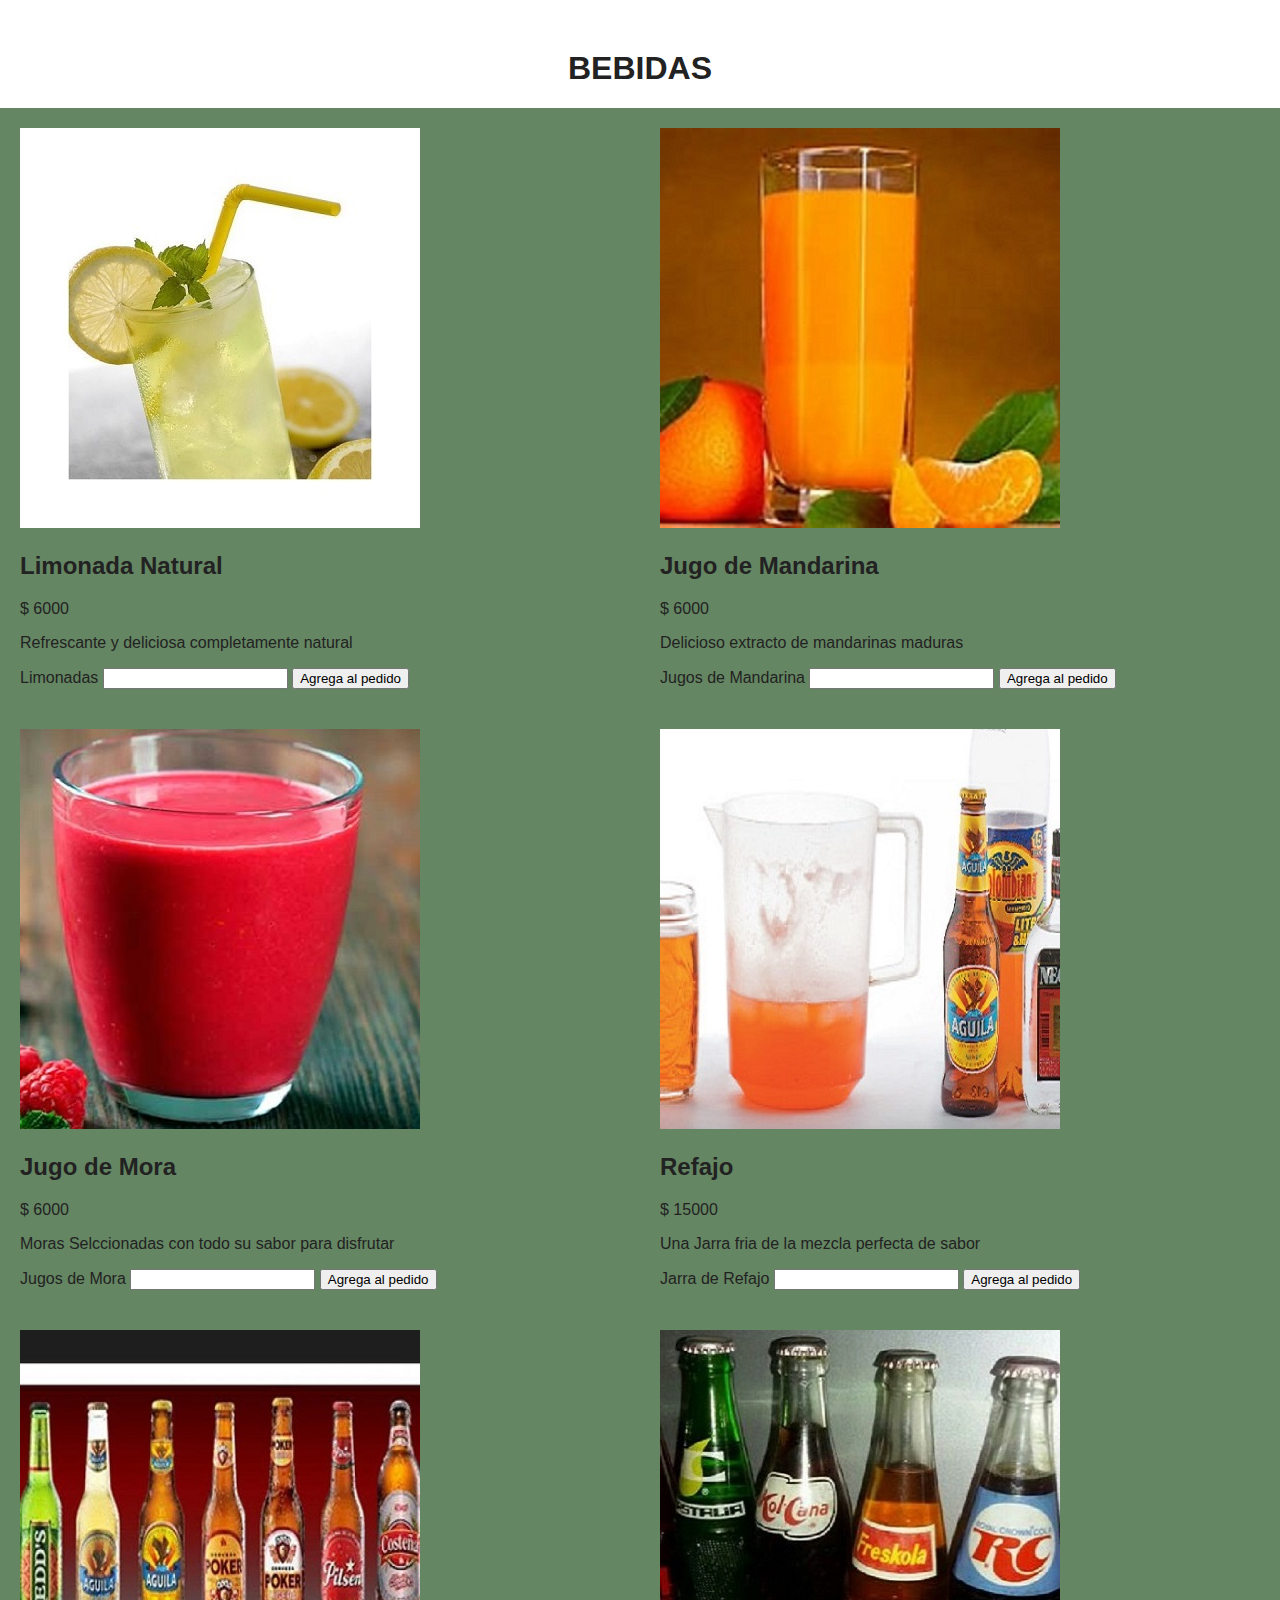
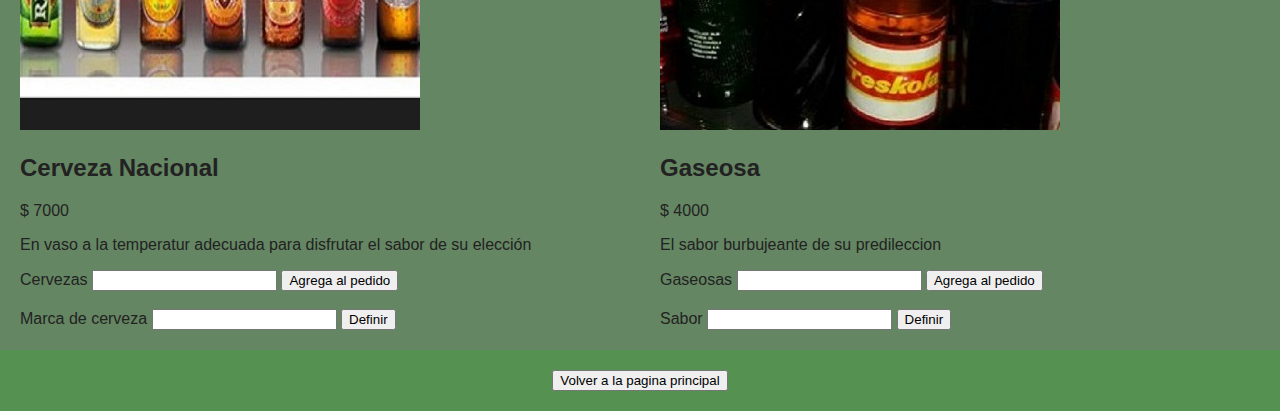
<file: src/bebidas.html>
<!DOCTYPE html>
<html lang="Es">
  <head>
    <meta charset="UTF-8">
    <meta name="viewport" content="width=device-width, initial-scale=1.0">
    <title>Restaurante lo Nuestro</title>

</head>

<body>
    
    <style>
        * {
            box-sizing: border-box;
            font-family: 'Segoe UI', Tahoma, Geneva, Verdana, sans-serif;
        }

        body {
            max-width: 1400px;
            min-width: 375px;
            margin-right: auto;
            margin-left: auto;
            margin-top: 0;
            margin-bottom: 0;
            color: #222222;
        }

        .drinks-section {
            display: flex;
            margin-bottom: 50px;
        }
        .seccion-bebidas {
            height: auto;
            display: flex;
            flex-wrap: wrap;
        }
        
        .drinks-info {
            width: 50%;
            padding: 20px;
            background-color: #658662;
        }
        .footer{
            width: 100%;
            padding: 20px;
            background-color: #559151;
        }

        .drinks-header {
            display: inside;
            justify-content: center;
        }

        .drinks-info__title {
            align-self: auto;
        }
      
       
    </style>
      
       <!-- inicio sección de bebidas -->
       <section id="drinks" class="drinks-section"></section>
      <center> <h1>BEBIDAS</h1> </center>
       <div id="bebidas" class="seccion-bebidas">
           <article class="drinks-info">
               <div class="drinks-header">
                   <img class="drinks-info__imagen" src="img-bebidas/limonada-natural.jpg" alt="">
                   <h2 class="drinks-info__title">Limonada Natural</h2>
                   <P>$ 6000</P>
               </div>
               <p class="drinks-info__text">
                   Refrescante y deliciosa completamente natural 
               </p>
               <label for="">Limonadas</label>
               <input type="Seleccione">
               <button type="button" onclick="acumulador()">Agrega al pedido</button>
           </article>
 
           <article class="drinks-info">
               <div class="drinks-header">
                   <img class="drinks-info__imagen" src="img-bebidas/jugo de mandarina.jpeg" alt="">
                   <h2 class="drinkss-info__title">Jugo de Mandarina</h2>
                   <P>$ 6000</P>
               </div>
               <p class="drinks-info__text">
                   Delicioso extracto de mandarinas maduras
               </p>
               <label for="">Jugos de Mandarina</label>
               <input type="Seleccione">
               <button type="button" onclick="acumulador()">Agrega al pedido</button>
           </article>
 
           <article class="drinks-info">
               <div class="drinks-header">
                   <img class="drinks-info__imagen" src="img-bebidas/jugo-de-mora.jpg" alt="">
                   <h2 class="drinks-info__title">Jugo de Mora</h2>
                   <P>$ 6000</P>
               </div>
               <p class="drinks-info__text">
                   Moras Selccionadas con todo su sabor para disfrutar
               </p>
               <label for="">Jugos de Mora</label>
               <input type="Seleccione">
               <button type="button" onclick="acumulador()">Agrega al pedido</button>
           </article>
 
           <article class="drinks-info">
               <div class="drinks-header">
                   <img class="drinks-info__imagen" src="img-bebidas/refajo.jpg" alt="">
                   <h2 class="drinks-info__title">Refajo</h2>
                   <P>$ 15000</P>
               </div>
               <p class="drinks-info__text">
                   Una Jarra fria de  la mezcla perfecta de sabor
               </p>
               <label for="">Jarra de Refajo</label>
               <input type="Seleccione">
               <button type="button" onclick="acumulador()">Agrega al pedido</button>
           </article>
 
           <article class="drinks-info">
               <div class="drinks-header">
                   <img class="drinks-info__imagen" src="img-bebidas/cervezas.jpeg" alt="">
                   <h2 class="drinks-info__title">Cerveza Nacional</h2>
                   <P>$ 7000</P>
               </div>
               <p class="drinks-info__text">
                   En vaso a la temperatur adecuada para disfrutar el sabor de su elección
               </p>
               <label for="">Cervezas</label>
               <input type="Seleccione">
               <button type="button" onclick="contador()">Agrega al pedido</button>
 
               <br><br>
 
               <label for="">Marca de cerveza</label>
               <input type="Seleccione">
               <button type="button" onclick="acumulador()">Definir</button>
           </article>
 
           <article class="drinks-info">
               <div class="drinks-header">
                   <img class="drinks-info__imagen" src="img-bebidas/gaseosa.jpg" alt="">
                   <h2 class="drinks-info__title">Gaseosa</h2>
                   <P>$ 4000</P>
               </div>
               <p class="drinks-info__text">
                   El sabor burbujeante de su predileccion
               </p>
               <label for="">Gaseosas</label>
               <input type="Seleccione">
               <button type="button" onclick="acumulador()">Agrega al pedido</button>
 
               <br><br>
 
               <label for="">Sabor</label>
               <input type="Seleccione">
               <button type="button" onclick="acumulador()">Definir</button>
               
           </article>
            
       </div>
       </section>
        
  </body>
  <footer class="footer">
    <form method="get" action="file:///G:/Escritorio/doc%20Uni%20UTP/desarrollo%20web/restaurante/Proyecto-restaurante-lo-nuestro-main/src/index.html">
     <center><button type="submit">Volver a la pagina principal</button> </center> 
  </footer>
</html>
</file>
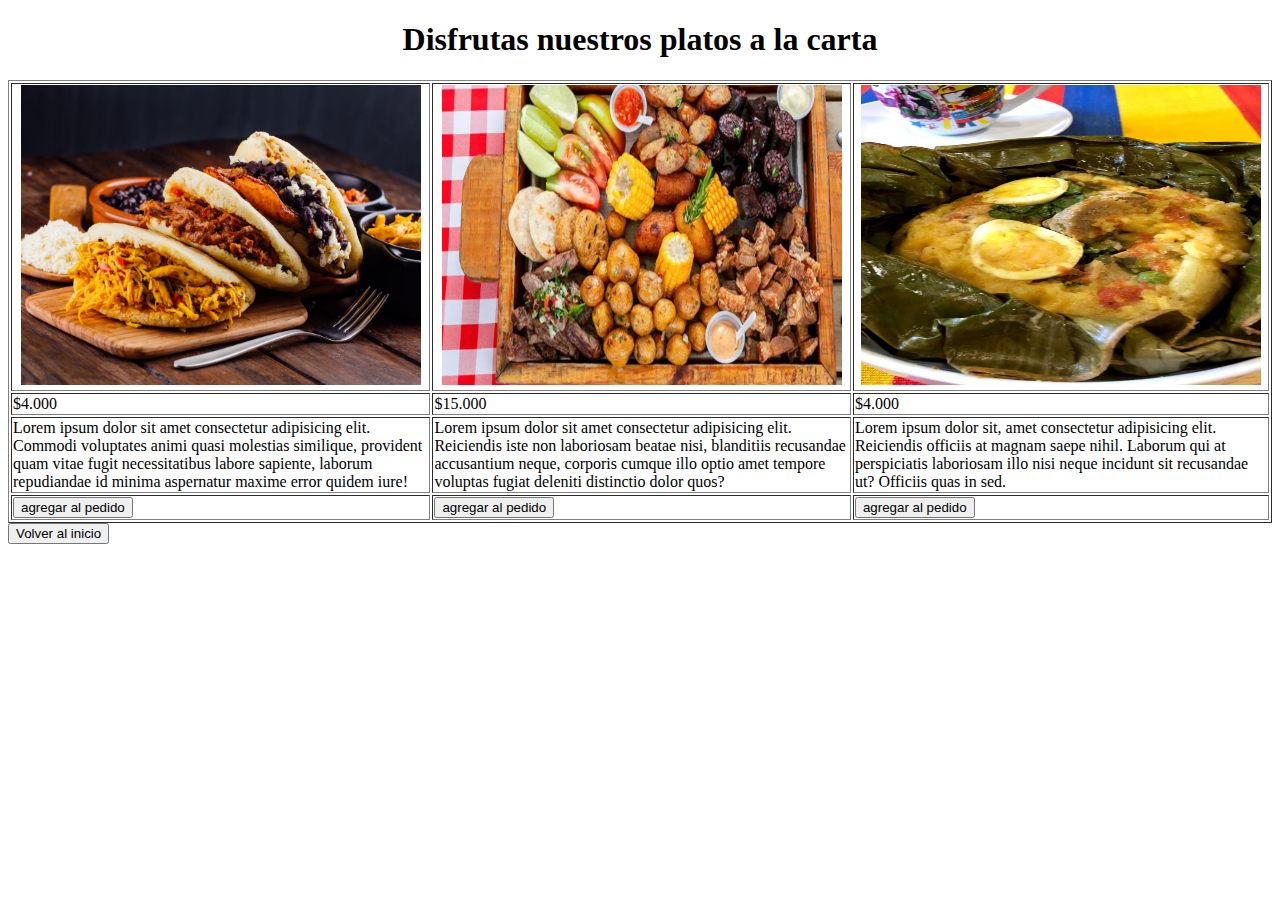
<file: src/carta.html>
<!DOCTYPE html>
<html lang="en">
<head>
    <meta charset="UTF-8">
    <meta http-equiv="X-UA-Compatible" content="IE=edge">
    <meta name="viewport" content="width=device-width, initial-scale=1.0">
    <title>carta</title>
</head>
<body>

    <center><h1>Disfrutas nuestros platos a la carta</h1></center>
    <table border="1px" >
        <tr>
          <th>  <img src="img-platos-carta/arepas.jpg" alt=" " height="300" width="400"></th>
          <th><img src="img-platos-carta/picada.jpg" alt=" " height="300" width="400"> </th>
          <th><img src="img-platos-carta/tamal.jpg" alt=" " height="300" width="400"></th>
        </tr>
        <tr>
          <td>$4.000</td>
          <td>$15.000</td>
          <td>$4.000</td>
        </tr>
        <tr>
          <td>Lorem ipsum dolor sit amet consectetur adipisicing elit. Commodi voluptates animi quasi molestias similique, provident quam vitae fugit necessitatibus labore sapiente, laborum repudiandae id minima aspernatur maxime error quidem iure!
          <td>Lorem ipsum dolor sit amet consectetur adipisicing elit. Reiciendis iste non laboriosam beatae nisi, blanditiis recusandae accusantium neque, corporis cumque illo optio amet tempore voluptas fugiat deleniti distinctio dolor quos?</td>
          <td>Lorem ipsum dolor sit, amet consectetur adipisicing elit. Reiciendis officiis at magnam saepe nihil. Laborum qui at perspiciatis laboriosam illo nisi neque incidunt sit recusandae ut? Officiis quas in sed.</td>
        </tr>
        <tr>
         <td> <form method="get" action="factura"><!--en factura va a donde quiero que muestre la informacion-->
            <button type="submit">agregar al pedido</button> 
          </td>
          <td> <form method="get" action="factura"><!--en factura va a donde quiero que muestre la informacion-->
            <button type="submit">agregar al pedido</button> 
          </td>
          <td> <form method="get" action="factura"><!--en factura va a donde quiero que muestre la informacion-->
            <button type="submit">agregar al pedido</button> 
            
            </form> 
          </td>
          </tr>
      </table>
         
       
           
</body>
<form method="get" action="file:///G:/Escritorio/doc%20Uni%20UTP/desarrollo%20web/restaurante/Proyecto-restaurante-lo-nuestro-main/src/index.html">
  <button type="submit">Volver al inicio</button>
</html>
</file>
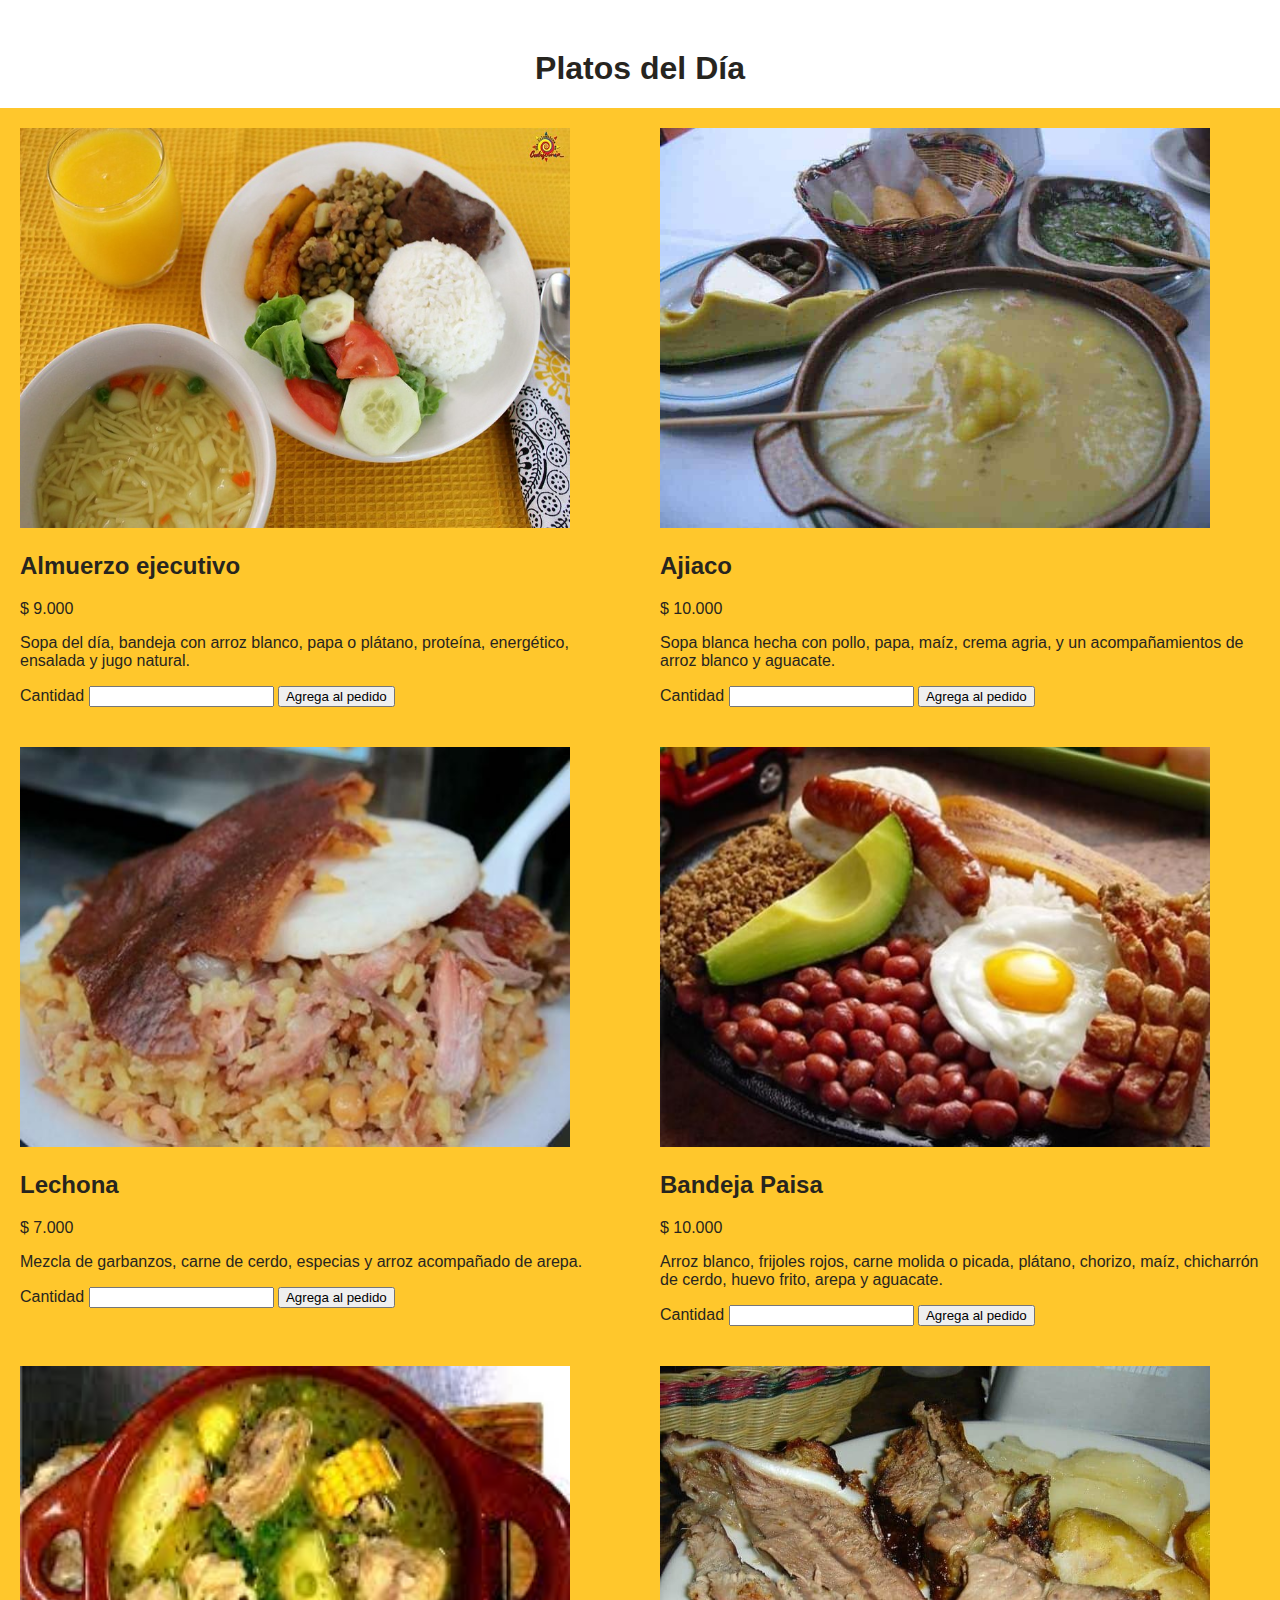
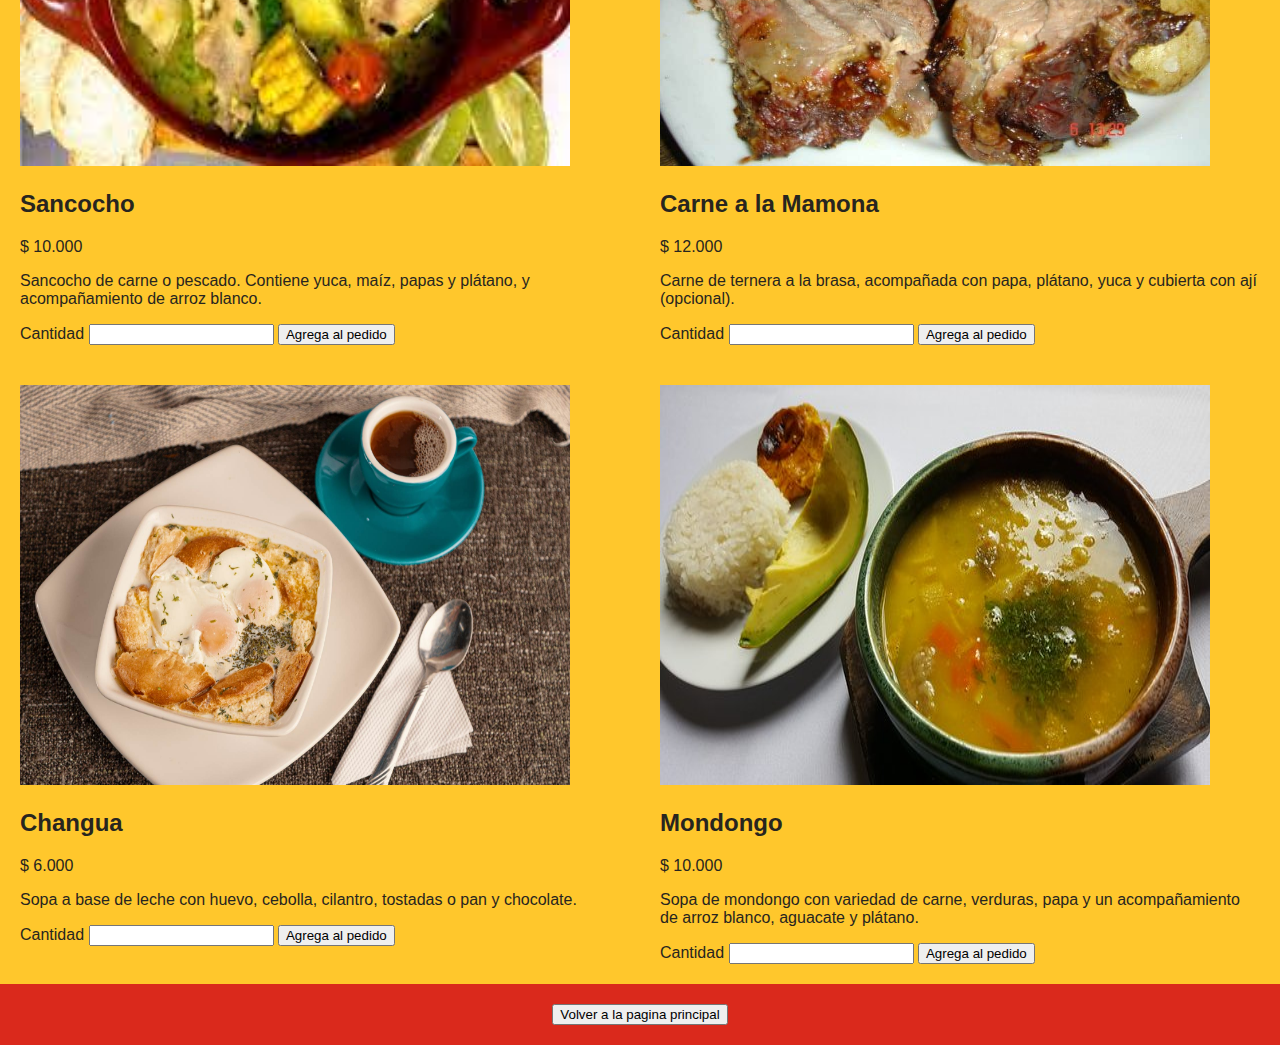
<file: src/dia.html>
<!DOCTYPE html>
<html lang="Es">
  <head>
    <meta charset="UTF-8">
    <meta name="viewport" content="width=device-width, initial-scale=1.0">
    <title>Restaurante lo Nuestro</title>

</head>

<body>
    
    <style>
        * {
            box-sizing: border-box;
            font-family: 'Segoe UI', Tahoma, Geneva, Verdana, sans-serif;
        }

        body {
            max-width: 1400px;
            min-width: 375px;
            margin-right: auto;
            margin-left: auto;
            margin-top: 0;
            margin-bottom: 0;
            color: #27251F;
        }

        .diario-section {
            display: flex;
            margin-bottom: 50px;
        }
        .seccion-bebidas {
            height: auto;
            display: flex;
            flex-wrap: wrap;
        }
        
        .diario-info {
            width: 50%;
            padding: 20px;
            background-color: #FFC72C;
        }
        .footer{
            width: 100%;
            padding: 20px;
            background-color: #DA291C;
        }

        .diario-header {
            display: inside;
            justify-content: center;
        }

        .diario-info__title {
            align-self: auto;
        }
      
       
    </style>
      
       <!-- inicio sección de bebidas -->
       <section id="diario" class="diario-section"></section>
      <center> <h1>Platos del Día</h1> </center>
       <div id="bebidas" class="seccion-bebidas">
          
            <article class="diario-info">
               <div class="diario-header">
                   <img class="diario-info__imagen" src="img-platos-dia/Ejecutivo.jpg" alt=""  width="550" height="400">
                   <h2 class="diario-info__title">Almuerzo ejecutivo</h2>
                   <P>$ 9.000</P>
               </div>
               <p class="diario-info__text">
                Sopa del día, bandeja con arroz blanco, papa o plátano, proteína, energético, ensalada y jugo natural.
               </p>
               <label for="">Cantidad</label>
               <input type="Seleccione">
               <button type="button" onclick="acumulador()">Agrega al pedido</button>
                              
           </article>
          
          
           <article class="diario-info">
               <div class="diario-header">
                   <img class="diario-info__imagen" src="img-platos-dia/Ajiaco.jpg" alt="" width="550" height="400">
                   <h2 class="diario-info__title">Ajiaco</h2>
                   <P>$ 10.000</P>
               </div>
               <p class="diario-info__text">
                Sopa blanca hecha con pollo, papa, maíz, crema agria, y un acompañamientos de arroz blanco y aguacate.
               </p>
               <label for="">Cantidad</label>
               <input type="Seleccione">
               <button type="button" onclick="acumulador()">Agrega al pedido</button>
           </article>
 
           <article class="diario-info">
               <div class="diario-header">
                   <img class="diario-info__imagen" src="img-platos-dia/Lechona.jpg" alt=""  width="550" height="400">
                   <h2 class="diario-info__title">Lechona</h2>
                   <P>$ 7.000</P>
               </div>
               <p class="diario-info__text">
                Mezcla de garbanzos, carne de cerdo, especias y arroz acompañado de arepa.
               </p>
               <label for="">Cantidad</label>
               <input type="Seleccione">
               <button type="button" onclick="acumulador()">Agrega al pedido</button>
           </article>
 
           <article class="diario-info">
               <div class="diario-header">
                   <img class="diario-info__imagen" src="img-platos-dia/Bandeja_paisa.jpg" alt=""  width="550" height="400">
                   <h2 class="diario-info__title">Bandeja Paisa</h2>
                   <P>$ 10.000</P>
               </div>
               <p class="diario-info__text">
                Arroz blanco, frijoles rojos, carne molida o picada, plátano, chorizo, maíz, chicharrón de cerdo, huevo frito, arepa y aguacate.
               </p>
               <label for="">Cantidad</label>
               <input type="Seleccione">
               <button type="button" onclick="acumulador()">Agrega al pedido</button>
           </article>
 
           <article class="diario-info">
               <div class="diario-header">
                   <img class="diario-info__imagen" src="img-platos-dia/sancocho.jpeg" alt=""  width="550" height="400">
                   <h2 class="diario-info__title">Sancocho</h2>
                   <P>$ 10.000</P>
               </div>
               <p class="diario-info__text">
                Sancocho de carne o pescado. Contiene yuca, maíz, papas y plátano, y acompañamiento de arroz blanco.
               </p>
               <label for="">Cantidad</label>
               <input type="Seleccione">
               <button type="button" onclick="acumulador()">Agrega al pedido</button>
           </article>
 
           <article class="diario-info">
               <div class="diario-header">
                   <img class="diario-info__imagen" src="img-platos-dia/Mamona.jpg" alt=""  width="550" height="400">
                   <h2 class="diario-info__title">Carne a la Mamona</h2>
                   <P>$ 12.000</P>
               </div>
               <p class="diario-info__text">
                Carne de ternera a la brasa, acompañada con papa, plátano, yuca y cubierta con ají (opcional).
               </p>
               <label for="">Cantidad</label>
               <input type="Seleccione">
               <button type="button" onclick="contador()">Agrega al pedido</button>

           </article>
 
           <article class="diario-info">
               <div class="diario-header">
                   <img class="diario-info__imagen" src="img-platos-dia/Changua.jpg" alt=""  width="550" height="400">
                   <h2 class="diario-info__title">Changua</h2>
                   <P>$ 6.000</P>
               </div>
               <p class="diario-info__text">
                Sopa a base de leche con huevo, cebolla, cilantro, tostadas o pan y chocolate.
               </p>
               <label for="">Cantidad</label>
               <input type="Seleccione">
               <button type="button" onclick="acumulador()">Agrega al pedido</button>
                              
           </article>

           <article class="diario-info">
               <div class="diario-header">
                   <img class="diario-info__imagen" src="img-platos-dia/Mondongo.jpg" alt=""  width="550" height="400">
                   <h2 class="diario-info__title">Mondongo</h2>
                   <P>$ 10.000</P>
               </div>
               <p class="diario-info__text">
                Sopa de mondongo con variedad de carne, verduras, papa y un acompañamiento de arroz blanco, aguacate y plátano. 
               </p>
               <label for="">Cantidad</label>
               <input type="Seleccione">
               <button type="button" onclick="acumulador()">Agrega al pedido</button>
                              
           </article>

            
       </div>
       </section>
        
  </body>
  <footer class="footer">
    <form method="get" action="file:///G:/Escritorio/doc%20Uni%20UTP/desarrollo%20web/restaurante/Proyecto-restaurante-lo-nuestro-main/src/index.html">
     <center><button type="submit">Volver a la pagina principal</button> </center> 
  </footer>
</html>
</file>
